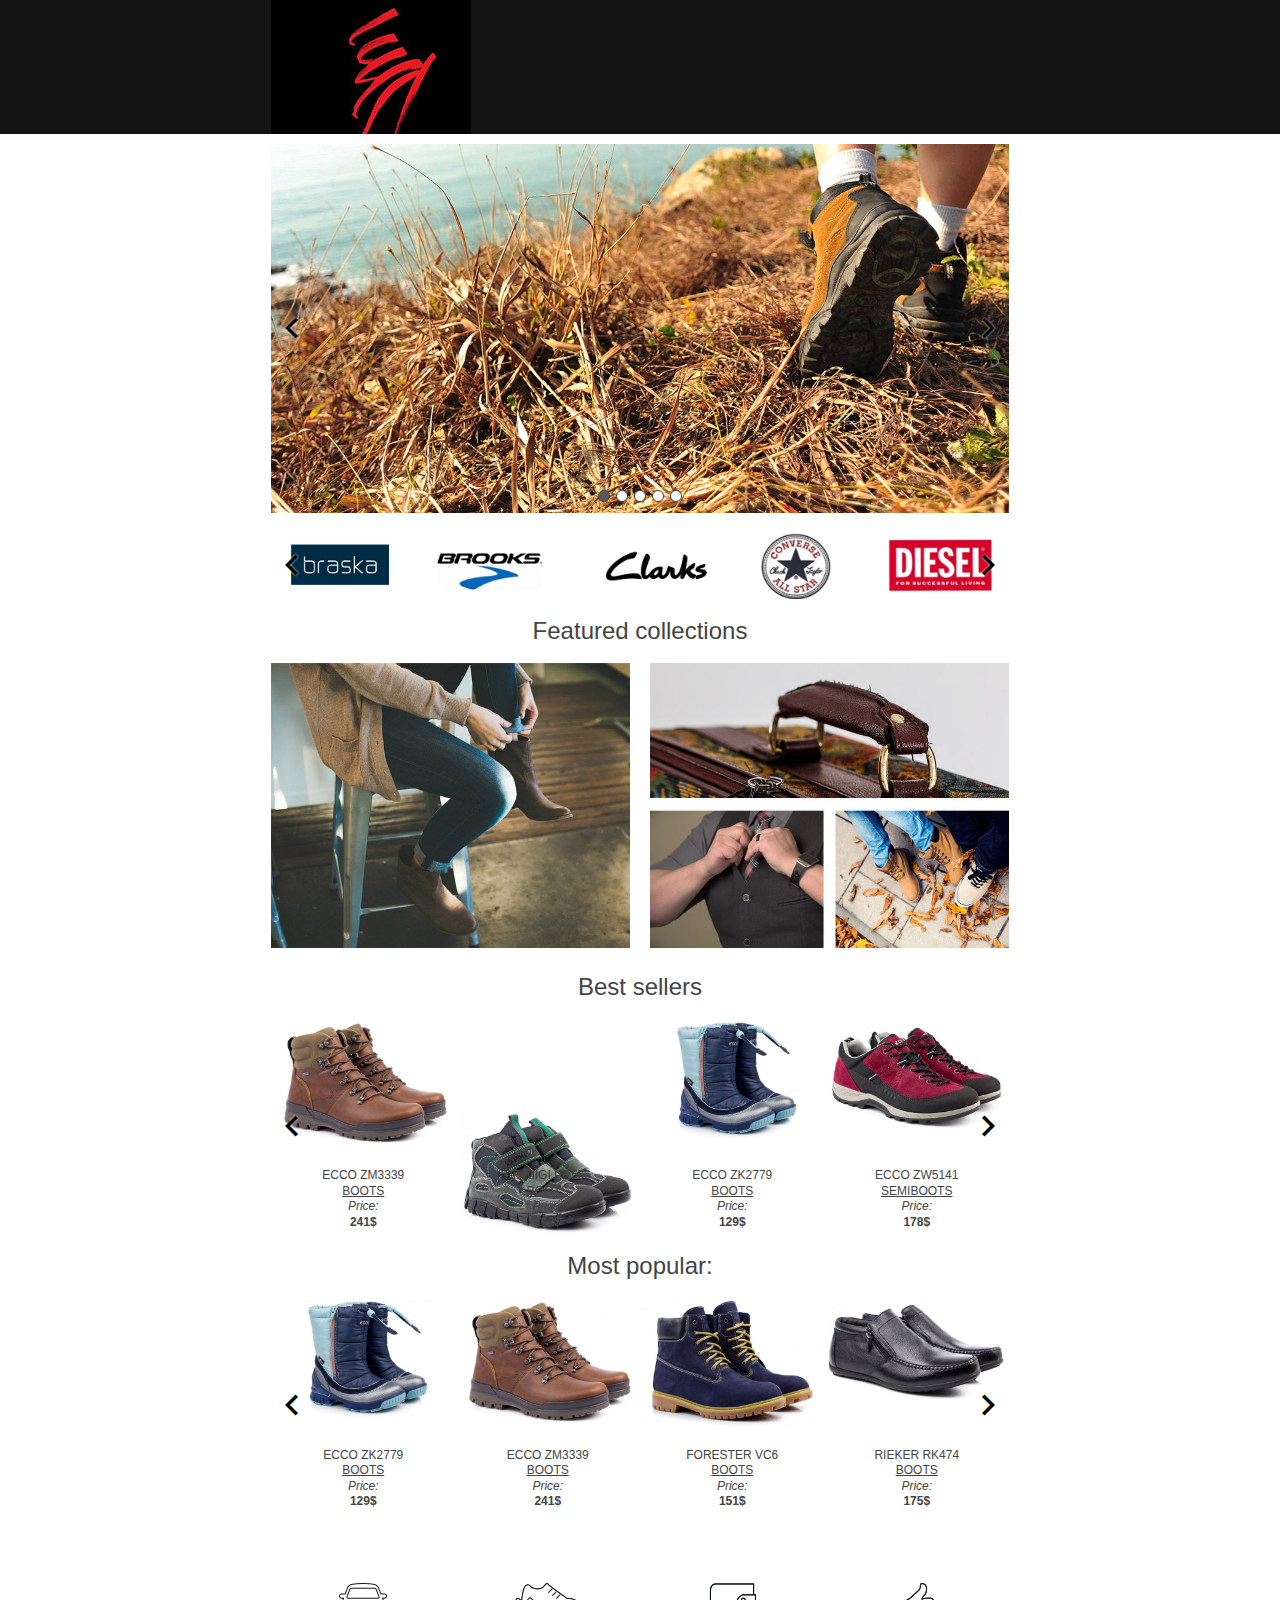
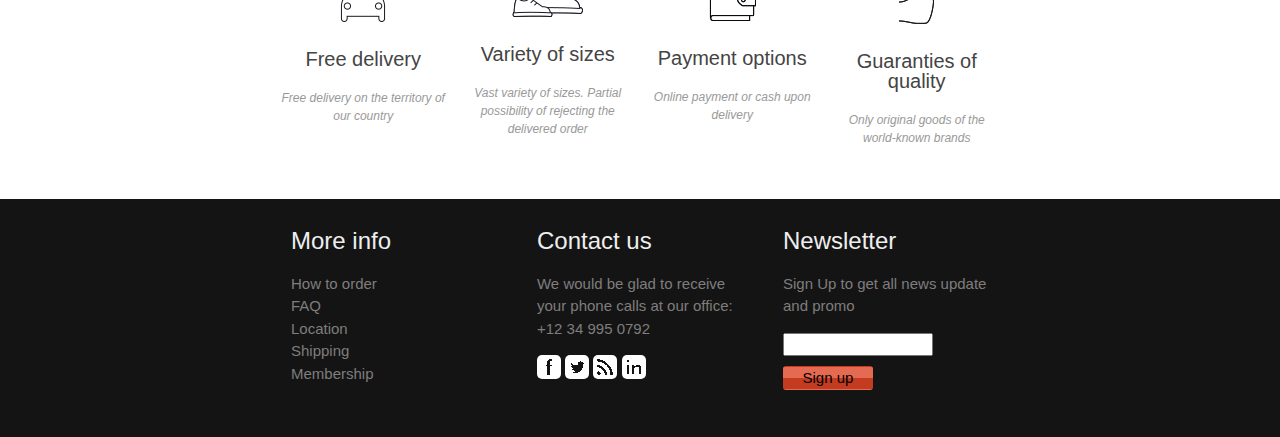
<file: index.html>
<!DOCTYPE html>
<html lang="en" ng-app="app">
  <head>
    <title>Footwear E-commerce website</title>
    <!--[if lt IE 9]>
    <script src="http://html5shiv.googlecode.com/svn/trunk/html5.js"></script>
    <![endif]-->
	  <meta charset="utf-8" />
	  <meta name="viewport" content="width=device-width, initial-scale=1.0">
	  <meta name="description" content="some description" />
	  <meta name="keywords" content="some description" />
	  <base href="" target=""/>
	  <link rel="stylesheet" type="text/css" href="css/normalize.css"/>
	  <link rel="stylesheet" type="text/css" href="css/utility.css"/>
	  <link rel="stylesheet" type="text/css" href="css/main.css"/>
    <link rel="stylesheet" href="https://fonts.googleapis.com/icon?family=Material+Icons">
      
  </head>
  <body ng-controller="mainCtrl" class="ng-cloak">
  
  <div class="wrapper">
  	<header class="row" ng-include="'partials/header.html'"></header>
  	<section class="row main" ng-view></section>
  	<div class="push"></div>
  </div>
  <footer class="row" ng-include="'partials/footer.html'"></footer>

  <!-- Angular scripts -->
  <script src="js/core/angular.js"></script>
  <script src="js/core/angular-route.js"></script>
  <script src="js/core/angular-animate.js"></script>
  <script src="js/app.js"></script>
  <script src="js/filters/customFilters.js"></script>
  <script src="js/directives/customDirectives.js"></script>
  <script src="js/cart/cart.js"></script>

  </body>
</html>
</file>
<file: css/utility.css>
html, body {margin: 0;padding: 0;height: 100%;}
html {box-sizing:border-box;}
*,*:before,*:after {box-sizing:inherit;}

html {font-family:Verdana,sans-serif;font-size:15px;line-height:1.5;font-weight:normal;}
h1,h2,h3,h4,h5,h6 {font-family:"Segoe UI",Tahoma,Verdana,sans-serif;font-weight:400;line-height:1;margin:20px 0;}
h1 a,h2 a,h3 a,h4 a,h5 a,h6 a {font-weight:inherit;}
h1 {font-size:36px}
h2 {font-size:30px}
h3 {font-size:24px}
h4 {font-size:20px}
h5 {font-size:18px}
h6 {font-size:16px}
hr {height:0;border:0;border-top:1px solid #eee;margin:20px 0;}

.container {width: 100%; margin: 0 auto; padding: 0 15px; overflow: hidden;}

.row {margin: 0; padding: 0;}
.row:before, .row:after {content:" ";display:table;}
.row.after {clear:both;}

.col {float:left;-webkit-box-sizing:border-box;-moz-box-sizing:border-box;box-sizing:border-box;width:100%;}
.col.s1 {width: 8.33333%;}
.col.s2 {width:16.66666%;}
.col.s3 {width:24.99999%;}
.col.s4 {width:33.33333%;}
.col.s5 {width:41.66666%;}
.col.s6 {width:49.99999%;}
.col.s7 {width:58.33333%;}
.col.s8 {width:66.66666%;}
.col.s9 {width:74.99999%;}
.col.s10{width:83.33333%;}
.col.s11{width:91.66666%;}
.col.s12{width:99.99999%;}
@media only screen and (min-width :601px) {
.col.m1 {width:8.33333%;}
.col.m2 {width:16.66666%;}
.col.m3 {width:24.99999%;}
.col.m4 {width:33.33333%;}
.col.m5 {width:41.66666%;}
.col.m6 {width:49.99999%;}
.col.m7 {width:58.33333%;}
.col.m8 {width:66.66666%;}
.col.m9 {width:74.99999%;}
.col.m10{width:83.33333%;}
.col.m11{width:91.66666%;}
.col.m12 {width:99.99999%;}}
@media only screen and (min-width :993px) {
.col.l1 {width: 8.33333%;}
.col.l2 {width:16.66666%;}
.col.l3 {width:24.99999%;}
.col.l4 {width:33.33333%;}
.col.l5 {width:41.66666%;}
.col.l6 {width:49.99999%;}
.col.l7 {width:58.33333%;}
.col.l8 {width:66.66666%;}
.col.l9 {width:74.99999%;}
.col.l10{width:83.33333%;}
.col.l11{width:91.66666%;}
.col.l12{width:99.99999%;}}
</file>
<file: css/main.css>
header .logo div.title, footer div.container div div.mail, .shop div.products, .shop div.products div.quote div, .shop div.products div.list, .frontpage div.services, .frontpage div.services div, .product-details div.services, .product-details div.services div {
  *zoom: 1; }
  header .logo div.title:before, footer div.container div div.mail:before, .shop div.products:before, .shop div.products div.quote div:before, .shop div.products div.list:before, .frontpage div.services:before, .frontpage div.services div:before, .product-details div.services:before, .product-details div.services div:before, header .logo div.title:after, footer div.container div div.mail:after, .shop div.products:after, .shop div.products div.quote div:after, .shop div.products div.list:after, .frontpage div.services:after, .frontpage div.services div:after, .product-details div.services:after, .product-details div.services div:after {
    content: " ";
    display: table; }
  header .logo div.title:after, footer div.container div div.mail:after, .shop div.products:after, .shop div.products div.quote div:after, .shop div.products div.list:after, .frontpage div.services:after, .frontpage div.services div:after, .product-details div.services:after, .product-details div.services div:after {
    clear: both; }

/*STICKY FOOTER*/
.wrapper {
  min-height: 100%;
  margin: 0 auto -558px; }
  @media only screen and (min-width: 601px) {
    .wrapper {
      margin-bottom: -238px; } }

footer, .push {
  height: 558px; }
  @media only screen and (min-width: 601px) {
    footer, .push {
      height: 238px; } }

/*GENERIC STYLES*/
body {
  overflow-x: hidden; }

a {
  text-decoration: none; }

ul {
  margin: 0;
  padding: 0;
  list-style: none; }

.container {
  min-width: 300px; }
  @media only screen and (min-width: 601px) {
    .container {
      width: 94%; } }
  @media only screen and (min-width: 990px) {
    .container {
      width: 60%; } }

[ng\:cloak], [ng-cloak], [data-ng-cloak], [x-ng-cloak], .ng-cloak, .x-ng-cloak {
  display: none !important; }

/*HEADER*/
header {
  background-color: #141414;
  color: #eee; }
  header .container {
    padding-bottom: 10px;
    height: 187px; }
    @media only screen and (min-width: 601px) {
      header .container {
        height: 151px; } }
    @media only screen and (min-width: 990px) {
      header .container {
        height: 134px; } }
    @media only screen and (min-width: 1300px) {
      header .container {
        height: 140px; } }
  header .logo {
    font-style: italic;
    padding-bottom: 8px; }
    header .logo div.title img {
      float: left;
      width: 50px;
      height: 50px; }
    header .logo div.title h2 {
      text-shadow: 0 2px 4px rgba(195, 59, 33, 0.2), 0 2px 10px rgba(195, 59, 33, 0.19);
      font-size: 24px;
      margin-bottom: 5px;
      padding-left: 20px; }
      @media only screen and (min-width: 601px) {
        header .logo div.title h2 {
          font-size: 30px; } }
    header .logo div.title span {
      float: right;
      text-align: right;
      font-style: italic;
      color: #929292;
      font-size: 60%; }
      @media only screen and (min-width: 601px) {
        header .logo div.title span {
          font-size: 80%; } }
  header nav {
    height: 53px;
    padding-bottom: 5px; }
    @media only screen and (min-width: 601px) {
      header nav {
        height: auto; } }
    header nav ul {
      text-align: left; }
      header nav ul li {
        line-height: 1;
        display: inline-block;
        padding: 5px;
        font-size: 80%; }
        @media only screen and (min-width: 601px) {
          header nav ul li {
            padding: 5px 6px;
            font-size: 90%; } }
        @media only screen and (min-width: 1300px) {
          header nav ul li {
            padding: 5px 20px;
            font-size: 100%; } }
        header nav ul li:first-child {
          padding-left: 0; }
        header nav ul li.active {
          color: #C33B21; }
        header nav ul li:hover {
          color: lightcoral;
          cursor: pointer; }
      @media only screen and (min-width: 1300px) {
        header nav ul.categories li {
          font-size: 90%; } }
      header nav ul.categories.ng-hide-remove, header nav ul.categories.ng-hide-add {
        -webkit-transition: 0.5s ease all;
        -moz-transition: 0.5s ease all;
        -ms-transition: 0.5s ease all;
        -o-transition: 0.5s ease all;
        transition: 0.5s ease all; }
      header nav ul.categories.ng-hide-remove {
        opacity: 0;
        -webkit-transform: translateY(-50%);
        -moz-transform: translateY(-50%);
        -ms-transform: translateY(-50%);
        -o-transform: translateY(-50%);
        transform: translateY(-50%); }
      header nav ul.categories.ng-hide-remove-active {
        opacity: 1;
        -webkit-transform: translateY(0);
        -moz-transform: translateY(0);
        -ms-transform: translateY(0);
        -o-transform: translateY(0);
        transform: translateY(0); }
      header nav ul.categories.ng-hide-add {
        opacity: 1;
        -webkit-transform: translateY(0);
        -moz-transform: translateY(0);
        -ms-transform: translateY(0);
        -o-transform: translateY(0);
        transform: translateY(0); }
      header nav ul.categories.ng-hide-add-active {
        opacity: 0;
        -webkit-transform: translateY(-50%);
        -moz-transform: translateY(-50%);
        -ms-transform: translateY(-50%);
        -o-transform: translateY(-50%);
        transform: translateY(-50%); }
  header .cart {
    line-height: 1;
    text-align: center;
    font-size: 80%; }
    @media only screen and (min-width: 601px) {
      header .cart {
        text-align: right; } }
    @media only screen and (min-width: 601px) {
      header .cart {
        font-size: 90%; } }
    @media only screen and (min-width: 1300px) {
      header .cart {
        font-size: 100%; } }
    header .cart button {
      background: linear-gradient(#E46A52 49%, #C33B21 50%), #C33B21;
      outline: none;
      border: 1px solid transparent;
      padding: 4px 15px;
      -moz-border-radius: 3px;
      -webkit-border-radius: 3px;
      -ms-border-radius: 3px;
      border-radius: 3px; }
    header .cart .cartDetails div {
      padding-top: 5px; }
      header .cart .cartDetails div span {
        font-size: 80%; }
        @media only screen and (min-width: 1300px) {
          header .cart .cartDetails div span {
            font-size: 90%; } }
    header .cart .cartDetails button {
      line-height: 1;
      -moz-border-radius: 50%;
      -webkit-border-radius: 50%;
      -ms-border-radius: 50%;
      border-radius: 50%;
      padding: 0 2px;
      color: #000;
      background: linear-gradient(#e7e7e7 49%, #b7b7b7 50%), #b7b7b7; }
      header .cart .cartDetails button i {
        font-size: 16px; }
        @media only screen and (min-width: 1300px) {
          header .cart .cartDetails button i {
            font-size: 20px; } }
    header .cart .cartDetails.ng-hide-remove, header .cart .cartDetails.ng-hide-add {
      -webkit-transition: 0.5s ease all;
      -moz-transition: 0.5s ease all;
      -ms-transition: 0.5s ease all;
      -o-transition: 0.5s ease all;
      transition: 0.5s ease all; }
    header .cart .cartDetails.ng-hide-remove {
      opacity: 0;
      -webkit-transform: translateY(-50%);
      -moz-transform: translateY(-50%);
      -ms-transform: translateY(-50%);
      -o-transform: translateY(-50%);
      transform: translateY(-50%); }
    header .cart .cartDetails.ng-hide-remove-active {
      opacity: 1;
      -webkit-transform: translateY(0);
      -moz-transform: translateY(0);
      -ms-transform: translateY(0);
      -o-transform: translateY(0);
      transform: translateY(0); }
    header .cart .cartDetails.ng-hide-add {
      opacity: 1;
      -webkit-transform: translateY(0);
      -moz-transform: translateY(0);
      -ms-transform: translateY(0);
      -o-transform: translateY(0);
      transform: translateY(0); }
    header .cart .cartDetails.ng-hide-add-active {
      opacity: 0;
      -webkit-transform: translateY(-50%);
      -moz-transform: translateY(-50%);
      -ms-transform: translateY(-50%);
      -o-transform: translateY(-50%);
      transform: translateY(-50%); }

/*FOOTER*/
footer {
  background-color: #141414; }
  footer div.container div {
    padding: 10px; }
    @media only screen and (min-width: 601px) {
      footer div.container div {
        padding: 10px 20px; } }
    footer div.container div h3 {
      color: #eee; }
    footer div.container div p {
      color: #7F7D7D;
      font-size: 90%; }
      @media only screen and (min-width: 601px) {
        footer div.container div p {
          font-size: 100%; } }
    footer div.container div ul li a {
      color: #7F7D7D; }
      footer div.container div ul li a:hover {
        color: #D9571E; }
    footer div.container div ul.social li {
      display: inline-block; }
      footer div.container div ul.social li a {
        display: block;
        width: 24px;
        height: 24px;
        -moz-border-radius: 5px;
        -webkit-border-radius: 5px;
        -ms-border-radius: 5px;
        border-radius: 5px; }
        footer div.container div ul.social li a.facebook {
          background: url(../images/img-sprite.png) no-repeat 0 0; }
        footer div.container div ul.social li a.twitter {
          background: url(../images/img-sprite.png) no-repeat -34px 0; }
        footer div.container div ul.social li a.rss {
          background: url(../images/img-sprite.png) no-repeat -67px 0; }
        footer div.container div ul.social li a.linkd {
          background: url(../images/img-sprite.png) no-repeat -101px 0; }
        footer div.container div ul.social li a:hover {
          opacity: 0.8;
          filter: alpha(opacity=80); }
    footer div.container div div.mail {
      padding: 0; }
      footer div.container div div.mail input {
        margin: 0 5px 10px 0;
        float: left;
        width: 150px; }
      footer div.container div div.mail button {
        float: left;
        width: 90px;
        background: linear-gradient(#E46A52 49%, #C33B21 50%), #C33B21;
        outline: none;
        border: 1px solid transparent;
        padding: 0 15px;
        -moz-border-radius: 3px;
        -webkit-border-radius: 3px;
        -ms-border-radius: 3px;
        border-radius: 3px; }

/*SHOP*/
@media only screen and (min-width: 601px) {
  .shop div.filters {
    width: 30%;
    float: left; } }
@media only screen and (min-width: 1300px) {
  .shop div.filters {
    width: 20%; } }
.shop div.filters h5 {
  font-weight: bold;
  font-style: italic;
  margin: 0;
  padding: 12px 0;
  cursor: pointer;
  color: #141414;
  -webkit-transition: 0.2s ease all;
  -moz-transition: 0.2s ease all;
  -ms-transition: 0.2s ease all;
  -o-transition: 0.2s ease all;
  transition: 0.2s ease all; }
  .shop div.filters h5:hover {
    color: #D9571E; }
  .shop div.filters h5 + div {
    overflow: hidden;
    padding-left: 15px; }
    .shop div.filters h5 + div p {
      margin: 5px 0;
      color: #444;
      font-size: 90%; }
      .shop div.filters h5 + div p:hover {
        color: #000; }
      .shop div.filters h5 + div p button {
        outline: none;
        padding: 0 12px;
        margin: 0;
        border: 1px solid transparent;
        line-height: 1;
        background: linear-gradient(#e7e7e7 49%, #b7b7b7 50%), #b7b7b7;
        -moz-border-radius: 5px;
        -webkit-border-radius: 5px;
        -ms-border-radius: 5px;
        border-radius: 5px;
        -webkit-transition: 0.3s ease all;
        -moz-transition: 0.3s ease all;
        -ms-transition: 0.3s ease all;
        -o-transition: 0.3s ease all;
        transition: 0.3s ease all; }
        .shop div.filters h5 + div p button:hover {
          color: #D9571E;
          background: linear-gradient(#b7b7b7 49%, #e7e7e7 50%), #e7e7e7; }
        .shop div.filters h5 + div p button:active {
          border: 1px solid #999; }
      @media only screen and (min-width: 601px) {
        .shop div.filters h5 + div p input[type=text], .shop div.filters h5 + div p input[type=range] {
          width: 90%; } }
      .shop div.filters h5 + div p input[type=text] {
        border: 1px solid #999;
        -moz-border-radius: 3px;
        -webkit-border-radius: 3px;
        -ms-border-radius: 3px;
        border-radius: 3px;
        padding: 5px 0; }
        .shop div.filters h5 + div p input[type=text]:focus {
          border: 1px solid #4CAF50; }
@media only screen and (min-width: 601px) {
  .shop div.products {
    width: 70%;
    float: left; } }
@media only screen and (min-width: 1300px) {
  .shop div.products {
    width: 80%; } }
.shop div.products div.msg {
  padding-left: 30px; }
  .shop div.products div.msg h3 {
    margin: 30px 0;
    color: #3333CC;
    font-style: italic; }
.shop div.products div.quote {
  text-align: right;
  margin: 0;
  padding: 0; }
  .shop div.products div.quote div {
    margin: 0;
    padding: 10px 10px 10px 0; }
    .shop div.products div.quote div img {
      margin: 0 0 0 15px;
      float: right;
      width: 40%;
      -moz-border-radius: 5px;
      -webkit-border-radius: 5px;
      -ms-border-radius: 5px;
      border-radius: 5px; }
      @media only screen and (min-width: 601px) {
        .shop div.products div.quote div img {
          width: 35%; } }
      @media only screen and (min-width: 1300px) {
        .shop div.products div.quote div img {
          margin-left: 50px;
          width: 20%; } }
    .shop div.products div.quote div h3 {
      color: #141414;
      margin-top: 0;
      margin-bottom: 10px;
      font-style: italic; }
    .shop div.products div.quote div p {
      font-style: italic;
      color: #444;
      font-size: 80%; }
.shop div.products div.dummy:before, .shop div.products div.dummy:after {
  content: " ";
  display: table;
  clear: both; }
.shop div.products div.list {
  padding: 20px 0;
  border-top: 1px solid #999;
  margin: 15px 0; }
  @media only screen and (min-width: 601px) {
    .shop div.products div.list {
      padding-left: 20px; } }
  .shop div.products div.list img {
    width: 45%;
    float: left;
    margin-right: 40px; }
    @media only screen and (min-width: 1300px) {
      .shop div.products div.list img {
        width: 35%; } }
  .shop div.products div.list h5 {
    margin: 0;
    padding: 10px 0;
    font-weight: bold;
    color: #141414; }
  .shop div.products div.list p {
    font-size: 90%;
    color: #444; }
    .shop div.products div.list p.price {
      margin-top: 35px; }
      .shop div.products div.list p.price span {
        font-weight: bold;
        color: #141414; }
  .shop div.products div.list button {
    color: #141414;
    padding: 3px 8px;
    background: linear-gradient(#E46A52 49%, #C33B21 50%), #C33B21;
    outline: none;
    border: 1px solid transparent;
    -moz-border-radius: 5px;
    -webkit-border-radius: 5px;
    -ms-border-radius: 5px;
    border-radius: 5px;
    -webkit-transition: 0.2s ease all;
    -moz-transition: 0.2s ease all;
    -ms-transition: 0.2s ease all;
    -o-transition: 0.2s ease all;
    transition: 0.2s ease all; }
    .shop div.products div.list button:hover {
      background: linear-gradient(#C33B21 49%, #E46A52 50%), #E46A52;
      color: #eee; }
.shop div.products div.tile {
  padding: 10px;
  border-left: 1px solid #999;
  margin: 15px 0;
  width: 100%;
  float: left; }
  @media only screen and (min-width: 601px) {
    .shop div.products div.tile {
      padding-left: 20px; } }
  @media only screen and (min-width: 601px) {
    .shop div.products div.tile {
      width: 33.33%; } }
  .shop div.products div.tile img {
    float: left;
    width: 50%;
    margin: 0 10px 10px 0; }
    @media only screen and (min-width: 601px) {
      .shop div.products div.tile img {
        float: none;
        width: auto;
        max-width: 100%;
        height: auto; } }
  .shop div.products div.tile h5 {
    margin: 0;
    padding: 10px 0 0 0;
    font-weight: bold;
    color: #141414; }
    @media only screen and (min-width: 601px) {
      .shop div.products div.tile h5 {
        padding-bottom: 5px;
        font-size: 80%;
        overflow: hidden;
        white-space: nowrap;
        text-overflow: ellipsis; } }
    @media only screen and (min-width: 1300px) {
      .shop div.products div.tile h5 {
        font-size: 100%; } }
  .shop div.products div.tile p {
    font-size: 90%;
    color: #444; }
    @media only screen and (min-width: 601px) {
      .shop div.products div.tile p {
        font-size: 70%; } }
    @media only screen and (min-width: 1300px) {
      .shop div.products div.tile p {
        font-size: 90%; } }
    @media only screen and (min-width: 601px) {
      .shop div.products div.tile p.description {
        overflow: hidden;
        white-space: nowrap;
        text-overflow: ellipsis; } }
    .shop div.products div.tile p.price span {
      font-weight: bold;
      color: #141414; }
  .shop div.products div.tile button {
    color: #141414;
    padding: 3px 8px;
    background: linear-gradient(#E46A52 49%, #C33B21 50%), #C33B21;
    outline: none;
    border: 1px solid transparent;
    margin-bottom: 5px;
    -moz-border-radius: 5px;
    -webkit-border-radius: 5px;
    -ms-border-radius: 5px;
    border-radius: 5px;
    -webkit-transition: 0.2s ease all;
    -moz-transition: 0.2s ease all;
    -ms-transition: 0.2s ease all;
    -o-transition: 0.2s ease all;
    transition: 0.2s ease all; }
    @media only screen and (min-width: 601px) {
      .shop div.products div.tile button {
        font-size: 70%; } }
    @media only screen and (min-width: 1300px) {
      .shop div.products div.tile button {
        font-size: 90%; } }
    .shop div.products div.tile button:hover {
      background: linear-gradient(#C33B21 49%, #E46A52 50%), #E46A52;
      color: #eee; }
.shop div.products div.tile.ng-enter, .shop div.products div.tile.ng-leave, .shop div.products div.list.ng-enter, .shop div.products div.list.ng-leave {
  -webkit-transition: 0.2s ease all;
  -moz-transition: 0.2s ease all;
  -ms-transition: 0.2s ease all;
  -o-transition: 0.2s ease all;
  transition: 0.2s ease all; }
.shop div.products div.tile.ng-enter, .shop div.products div.list.ng-enter {
  opacity: 0; }
.shop div.products div.tile.ng-enter-active, .shop div.products div.list.ng-enter-active {
  opacity: 1; }
.shop div.products div.tile.ng-leave, .shop div.products div.list.ng-leave {
  opacity: 1; }
.shop div.products div.tile.ng-leave-active, .shop div.products div.list.ng-leave-active {
  opacity: 0; }
.shop div.pagination {
  text-align: center;
  padding: 10px 0;
  margin: 30px 0; }
  .shop div.pagination a {
    margin-right: 3px;
    color: #141414;
    padding: 5px 10px;
    border: 1px solid #141414;
    -moz-border-radius: 3px;
    -webkit-border-radius: 3px;
    -ms-border-radius: 3px;
    border-radius: 3px;
    -webkit-transition: 0.3s ease all;
    -moz-transition: 0.3s ease all;
    -ms-transition: 0.3s ease all;
    -o-transition: 0.3s ease all;
    transition: 0.3s ease all; }
    .shop div.pagination a.active {
      color: #eee;
      background-color: #141414; }
    .shop div.pagination a:hover {
      background-color: #E46A52;
      color: #eee; }

/*MODAL*/
.modal {
  position: fixed;
  z-index: 9999;
  top: 0;
  left: 0;
  width: 100%;
  height: 100%; }
  .modal .overlay {
    position: absolute;
    z-index: 9999;
    top: 0;
    left: 0;
    width: 100%;
    height: 100%;
    background-color: #000000;
    opacity: 0.8; }
  .modal .dialog {
    z-index: 10000;
    position: absolute;
    top: 50%;
    left: 50%;
    padding: 10px;
    background-color: #fff;
    width: 90%;
    box-shadow: 0 2px 4px 0 rgba(255, 255, 255, 0.2), 0 2px 10px 0 rgba(255, 255, 255, 0.19);
    -webkit-transform: translate(-50%, -50%);
    -moz-transform: translate(-50%, -50%);
    -ms-transform: translate(-50%, -50%);
    -o-transform: translate(-50%, -50%);
    transform: translate(-50%, -50%); }
    @media only screen and (min-width: 601px) {
      .modal .dialog {
        width: 80%; } }
    @media only screen and (min-width: 990px) {
      .modal .dialog {
        width: 55%; } }
    .modal .dialog .content {
      overflow: hidden;
      height: 100%; }
      .modal .dialog .content div.image, .modal .dialog .content div.details {
        float: left;
        width: 95%; }
        @media only screen and (min-width: 601px) {
          .modal .dialog .content div.image, .modal .dialog .content div.details {
            width: 50%; } }
        .modal .dialog .content div.image img, .modal .dialog .content div.details img {
          max-width: 100%;
          height: auto; }
      .modal .dialog .content div.details {
        padding-left: 15px; }
        .modal .dialog .content div.details h3 {
          text-shadow: 0 2px 4px rgba(0, 0, 0, 0.2), 0 2px 10px rgba(0, 0, 0, 0.19); }
        .modal .dialog .content div.details p {
          color: #444;
          font-size: 85%; }
          .modal .dialog .content div.details p.description {
            font-style: italic; }
          .modal .dialog .content div.details p.price {
            margin-top: 30px;
            margin-bottom: 5px; }
            .modal .dialog .content div.details p.price span:first-child {
              font-weight: bold;
              font-size: 110%;
              font-style: italic; }
          .modal .dialog .content div.details p .green {
            color: #4CAF50; }
          .modal .dialog .content div.details p .red {
            color: #F44336; }
        .modal .dialog .content div.details ul {
          font-size: 85%;
          color: #4CAF50; }
          .modal .dialog .content div.details ul li {
            display: inline-block;
            padding: 0 10px; }
        .modal .dialog .content div.details button {
          color: #000;
          margin: 10px 5px 10px 0;
          background: linear-gradient(#E46A52 49%, #C33B21 50%), #C33B21;
          outline: none;
          border: 1px solid transparent;
          padding: 0 5px;
          -moz-border-radius: 3px;
          -webkit-border-radius: 3px;
          -ms-border-radius: 3px;
          border-radius: 3px;
          box-shadow: 0 2px 4px 0 rgba(0, 0, 0, 0.2), 0 2px 10px 0 rgba(0, 0, 0, 0.19); }
          .modal .dialog .content div.details button:hover {
            opacity: 0.8;
            filter: alpha(opacity=80); }
    .modal .dialog .close {
      position: absolute;
      top: 3px;
      right: 5px;
      cursor: pointer;
      font-size: 120%;
      padding: 5px; }

.frontpage {
  padding-top: 10px; }
  .frontpage div {
    text-align: center; }
    .frontpage div h3 {
      color: #444;
      font-size: 18px; }
      @media only screen and (min-width: 601px) {
        .frontpage div h3 {
          font-size: 20px; } }
      @media only screen and (min-width: 990px) {
        .frontpage div h3 {
          font-size: 24px; } }
    .frontpage div.services {
      padding: 60px 0 30px; }
      .frontpage div.services div div {
        padding: 10px; }
        .frontpage div.services div div h4 {
          color: #444;
          font-size: 16px; }
          @media only screen and (min-width: 601px) {
            .frontpage div.services div div h4 {
              font-size: 20px; } }
        .frontpage div.services div div p {
          color: #999;
          font-size: 80%;
          font-style: italic; }
  .frontpage .brands {
    padding-top: 20px; }
  .frontpage .dummy {
    margin: 0;
    padding: 0; }
    .frontpage .dummy:after {
      display: table;
      content: "";
      clear: both; }
  @media only screen and (min-width: 601px) {
    .frontpage .featured div.left img {
      padding-right: 10px; } }
  @media only screen and (min-width: 601px) {
    .frontpage .featured div.right img {
      padding-left: 10px; } }
  .frontpage .featured img {
    max-width: 100%;
    height: auto;
    cursor: pointer; }

.product-details {
  padding-top: 15px;
  padding-bottom: 20px; }
  @media only screen and (min-width: 601px) {
    .product-details div.holder, .product-details div.details {
      width: 50%;
      float: left; } }
  .product-details div.holder {
    overflow: hidden; }
  @media only screen and (min-width: 601px) {
    .product-details div.details {
      padding-left: 25px; } }
  @media only screen and (min-width: 1300px) {
    .product-details div.details {
      padding-left: 35px; } }
  .product-details div.details h3 {
    color: #141414;
    font-weight: bold;
    font-size: 20px; }
  .product-details div.details p {
    color: #444;
    font-size: 90%; }
    .product-details div.details p span.green {
      color: #4CAF50; }
    .product-details div.details p span.red {
      color: #F44336; }
    .product-details div.details p.description {
      font-style: italic; }
    .product-details div.details p.size {
      margin-bottom: 5px; }
    .product-details div.details p.color {
      margin-bottom: 5px; }
    .product-details div.details p.price {
      margin-top: 30px; }
      .product-details div.details p.price span {
        color: #141414;
        font-weight: bold;
        font-size: 100%; }
  .product-details div.details ul li {
    display: inline-block;
    padding: 3px 4px;
    margin: 3px;
    color: #444;
    -moz-border-radius: 2px;
    -webkit-border-radius: 2px;
    -ms-border-radius: 2px;
    border-radius: 2px; }
  .product-details div.details ul.size li {
    border: 1px solid #4CAF50; }
  .product-details div.details ul.color li {
    width: 28px;
    height: 28px; }
  .product-details div.details button {
    font-size: 90%;
    color: #141414;
    padding: 3px 8px;
    background: linear-gradient(#E46A52 49%, #C33B21 50%), #C33B21;
    outline: none;
    border: 1px solid transparent;
    margin-bottom: 5px;
    -moz-border-radius: 5px;
    -webkit-border-radius: 5px;
    -ms-border-radius: 5px;
    border-radius: 5px;
    -webkit-transition: 0.2s ease all;
    -moz-transition: 0.2s ease all;
    -ms-transition: 0.2s ease all;
    -o-transition: 0.2s ease all;
    transition: 0.2s ease all; }
    .product-details div.details button:hover {
      background: linear-gradient(#C33B21 49%, #E46A52 50%), #E46A52;
      color: #eee; }
  .product-details div.dummy:before, .product-details div.dummy:after {
    content: " ";
    display: table;
    clear: both; }
  .product-details div.services {
    padding: 70px 0 10px; }
    .product-details div.services div div {
      padding: 10px; }
      .product-details div.services div div h4 {
        color: #444;
        font-size: 16px; }
        @media only screen and (min-width: 601px) {
          .product-details div.services div div h4 {
            font-size: 20px; } }
      .product-details div.services div div p {
        color: #999;
        font-size: 80%;
        font-style: italic; }

.checkout div.emptycart, .checkout div.items {
  text-align: center; }
  .checkout div.emptycart h3, .checkout div.items h3 {
    margin: 40px 0;
    color: #444;
    font-style: italic; }
  .checkout div.emptycart a, .checkout div.items a {
    display: inline-block;
    font-size: 90%;
    color: #141414;
    padding: 3px 8px;
    background: linear-gradient(#E46A52 49%, #C33B21 50%), #C33B21;
    outline: none;
    border: 1px solid transparent;
    margin-bottom: 5px;
    -moz-border-radius: 5px;
    -webkit-border-radius: 5px;
    -ms-border-radius: 5px;
    border-radius: 5px;
    -webkit-transition: 0.2s ease all;
    -moz-transition: 0.2s ease all;
    -ms-transition: 0.2s ease all;
    -o-transition: 0.2s ease all;
    transition: 0.2s ease all; }
    @media only screen and (min-width: 601px) {
      .checkout div.emptycart a, .checkout div.items a {
        margin-right: 5px; } }
    .checkout div.emptycart a:hover, .checkout div.items a:hover {
      background: linear-gradient(#C33B21 49%, #E46A52 50%), #E46A52;
      color: #eee; }
.checkout div.items {
  overflow-x: auto; }
  .checkout div.items table {
    border-collapse: collapse;
    border: 1px solid #999;
    width: 100%;
    margin-bottom: 30px; }
    .checkout div.items table td, .checkout div.items table th {
      padding: 5px;
      border: 1px solid #999;
      width: 14.28%;
      white-space: nowrap; }
      .checkout div.items table td input, .checkout div.items table th input {
        width: 50%; }
      .checkout div.items table td button, .checkout div.items table th button {
        outline: none;
        padding: 3px 10px;
        margin: 0;
        border: 1px solid transparent;
        background: linear-gradient(#e7e7e7 49%, #b7b7b7 50%), #b7b7b7;
        -moz-border-radius: 5px;
        -webkit-border-radius: 5px;
        -ms-border-radius: 5px;
        border-radius: 5px;
        -webkit-transition: 0.3s ease all;
        -moz-transition: 0.3s ease all;
        -ms-transition: 0.3s ease all;
        -o-transition: 0.3s ease all;
        transition: 0.3s ease all; }
        .checkout div.items table td button:hover, .checkout div.items table th button:hover {
          color: #D9571E;
          background: linear-gradient(#b7b7b7 49%, #e7e7e7 50%), #e7e7e7; }
        .checkout div.items table td button:active, .checkout div.items table th button:active {
          border: 1px solid #999; }
    .checkout div.items table th {
      font-style: italic;
      background-color: #444;
      color: #eee;
      padding: 10px 5px; }

.shipping-form {
  text-align: center; }
  .shipping-form p {
    font-style: italic;
    color: #444; }
  .shipping-form form {
    text-align: left; }
    .shipping-form form h4 {
      color: #444;
      margin-bottom: 25px;
      font-size: 20px; }
      @media only screen and (min-width: 601px) {
        .shipping-form form h4 {
          font-size: 23px; } }
    @media only screen and (min-width: 601px) {
      .shipping-form form {
        width: 55%;
        margin: 0 auto; } }
    .shipping-form form .f-group {
      position: relative;
      margin-top: 15px;
      margin-bottom: 30px; }
      .shipping-form form .f-group span.error {
        display: block;
        color: #D9571E;
        font-style: italic;
        padding-top: 8px; }
    .shipping-form form .f-input, .shipping-form form .f-textarea {
      border: 1px solid #444;
      padding: 10px;
      display: block;
      width: 90%;
      box-shadow: 0 2px 4px 0 rgba(0, 0, 0, 0.2), 0 2px 10px 0 rgba(0, 0, 0, 0.19); }
      .shipping-form form .f-input:focus ~ .f-label, .shipping-form form .f-input:valid ~ .f-label, .shipping-form form .f-textarea:focus ~ .f-label, .shipping-form form .f-textarea:valid ~ .f-label {
        top: -20px;
        color: #888; }
    .shipping-form form .f-textarea {
      max-width: 90%;
      min-width: 200px; }
    .shipping-form form .f-label {
      position: absolute;
      left: 5px;
      top: 7px;
      color: #888;
      -webkit-transition: 0.2s ease all;
      -moz-transition: 0.2s ease all;
      -ms-transition: 0.2s ease all;
      -o-transition: 0.2s ease all;
      transition: 0.2s ease all; }
    .shipping-form form .f-check {
      padding-left: 10px; }
      .shipping-form form .f-check .checkbox {
        display: inline-block;
        line-height: 24px;
        margin: 0; }
      .shipping-form form .f-check .checkbox input[type=checkbox] {
        display: none; }
      .shipping-form form .f-check .checkbox input[type=checkbox]:checked + .checkmark:before {
        background: #E46A52; }
      .shipping-form form .f-check .checkbox input[type=checkbox]:checked + .checkmark:after {
        opacity: 1; }
      .shipping-form form .f-check .checkmark:before {
        content: '';
        position: absolute;
        width: 20px;
        height: 20px;
        border: 1px solid #444;
        box-shadow: 0 2px 4px 0 rgba(0, 0, 0, 0.2), 0 2px 10px 0 rgba(0, 0, 0, 0.19); }
      .shipping-form form .f-check .checkmark {
        position: relative;
        display: inline-block;
        vertical-align: top;
        cursor: pointer;
        width: 20px;
        height: 20px; }
      .shipping-form form .f-check .checkmark:after {
        content: '';
        position: absolute;
        top: 5px;
        left: 5px;
        width: 12px;
        height: 8px;
        border: 2px solid #fff;
        border-top: none;
        border-right: none;
        -webkit-transform: rotate(-45deg);
        -moz-transform: rotate(-45deg);
        -ms-transform: rotate(-45deg);
        -o-transform: rotate(-45deg);
        transform: rotate(-45deg); }
    .shipping-form form .f-button {
      width: 90%;
      text-align: center;
      margin-top: 45px;
      margin-bottom: 25px; }
      .shipping-form form .f-button button {
        font-size: 90%;
        color: #141414;
        padding: 3px 12px;
        background: linear-gradient(#E46A52 49%, #C33B21 50%), #C33B21;
        outline: none;
        border: 1px solid transparent;
        margin-bottom: 5px;
        -moz-border-radius: 5px;
        -webkit-border-radius: 5px;
        -ms-border-radius: 5px;
        border-radius: 5px;
        -webkit-transition: 0.2s ease all;
        -moz-transition: 0.2s ease all;
        -ms-transition: 0.2s ease all;
        -o-transition: 0.2s ease all;
        transition: 0.2s ease all; }
        .shipping-form form .f-button button:hover {
          background: linear-gradient(#C33B21 49%, #E46A52 50%), #E46A52;
          color: #eee; }

.thanks {
  text-align: center; }
  .thanks div h2 {
    color: #141414; }
  .thanks div p {
    color: #444;
    font-style: italic; }

.slider {
  position: relative;
  text-align: center; }
  .slider button {
    outline: none;
    line-height: 1;
    background: transparent;
    padding: 4px 0;
    border: none;
    text-shadow: 0 0 2px #fff;
    -webkit-transition: 0.2s ease all;
    -moz-transition: 0.2s ease all;
    -ms-transition: 0.2s ease all;
    -o-transition: 0.2s ease all;
    transition: 0.2s ease all; }
    @media only screen and (min-width: 601px) {
      .slider button {
        padding: 8px 0; } }
    .slider button i {
      font-size: 24px; }
      @media only screen and (min-width: 601px) {
        .slider button i {
          font-size: 36px; } }
      @media only screen and (min-width: 990px) {
        .slider button i {
          font-size: 42px; } }
      @media only screen and (min-width: 1300px) {
        .slider button i {
          font-size: 56px; } }
    .slider button:hover {
      background-color: rgba(0, 0, 0, 0.5);
      color: #eee; }
  .slider .slide {
    overflow: hidden;
    position: absolute;
    top: 0;
    left: 0;
    right: 0; }
    .slider .slide div {
      display: inline-block; }
    .slider .slide img {
      max-width: 100%;
      height: auto;
      cursor: pointer; }
    .slider .slide .img-holder {
      position: relative;
      cursor: pointer; }
      .slider .slide .img-holder .info {
        position: absolute;
        bottom: 0;
        left: 0;
        right: 0;
        padding: 0; }
        @media only screen and (min-width: 601px) {
          .slider .slide .img-holder .info {
            padding-bottom: 10px; } }
        @media only screen and (min-width: 1300px) {
          .slider .slide .img-holder .info {
            padding-bottom: 20px; } }
        .slider .slide .img-holder .info p {
          font-size: 50%;
          color: #444;
          margin: 0;
          line-height: 1.2;
          text-transform: uppercase; }
          @media only screen and (min-width: 601px) {
            .slider .slide .img-holder .info p {
              font-size: 80%;
              line-height: 1.3; } }
          @media only screen and (min-width: 1300px) {
            .slider .slide .img-holder .info p {
              font-size: 100%;
              line-height: 1.5; } }
          .slider .slide .img-holder .info p.type {
            text-decoration: underline; }
          .slider .slide .img-holder .info p.type + p {
            text-transform: none;
            font-style: italic; }
          .slider .slide .img-holder .info p.price {
            font-weight: bold; }
      .slider .slide .img-holder .overlay {
        position: absolute;
        top: 0;
        left: 0;
        right: 0;
        bottom: 0;
        background: rgba(0, 0, 0, 0.5); }
        .slider .slide .img-holder .overlay .buttons {
          position: relative;
          width: 100%;
          height: 100%; }
          .slider .slide .img-holder .overlay .buttons button.quick-look, .slider .slide .img-holder .overlay .buttons button.details {
            position: absolute;
            top: 0;
            width: 50%;
            padding: 2px; }
            .slider .slide .img-holder .overlay .buttons button.quick-look i, .slider .slide .img-holder .overlay .buttons button.details i {
              font-size: 24px; }
              @media only screen and (min-width: 601px) {
                .slider .slide .img-holder .overlay .buttons button.quick-look i, .slider .slide .img-holder .overlay .buttons button.details i {
                  font-size: 36px; } }
              @media only screen and (min-width: 990px) {
                .slider .slide .img-holder .overlay .buttons button.quick-look i, .slider .slide .img-holder .overlay .buttons button.details i {
                  font-size: 42px; } }
              @media only screen and (min-width: 1300px) {
                .slider .slide .img-holder .overlay .buttons button.quick-look i, .slider .slide .img-holder .overlay .buttons button.details i {
                  font-size: 48px; } }
          .slider .slide .img-holder .overlay .buttons button.quick-look {
            left: 0; }
          .slider .slide .img-holder .overlay .buttons button.details {
            right: 0; }
        .slider .slide .img-holder .overlay.ng-hide-remove, .slider .slide .img-holder .overlay.ng-hide-add {
          -webkit-transition: 0.4s ease all;
          -moz-transition: 0.4s ease all;
          -ms-transition: 0.4s ease all;
          -o-transition: 0.4s ease all;
          transition: 0.4s ease all; }
        .slider .slide .img-holder .overlay.ng-hide-remove {
          opacity: 0; }
        .slider .slide .img-holder .overlay.ng-hide-remove-active {
          opacity: 1; }
        .slider .slide .img-holder .overlay.ng-hide-add {
          opacity: 1; }
        .slider .slide .img-holder .overlay.ng-hide-add-active {
          opacity: 0; }
  .slider .slide.ng-hide-remove, .slider .slide.ng-hide-add {
    -webkit-transition: 1s ease all;
    -moz-transition: 1s ease all;
    -ms-transition: 1s ease all;
    -o-transition: 1s ease all;
    transition: 1s ease all; }
  .slider .slide.ng-hide-remove {
    opacity: 0;
    -webkit-transform: translateX(100%);
    -moz-transform: translateX(100%);
    -ms-transform: translateX(100%);
    -o-transform: translateX(100%);
    transform: translateX(100%); }
  .slider .slide.ng-hide-remove-active {
    opacity: 1;
    -webkit-transform: translateX(0);
    -moz-transform: translateX(0);
    -ms-transform: translateX(0);
    -o-transform: translateX(0);
    transform: translateX(0); }
  .slider .slide.ng-hide-add {
    opacity: 1;
    -webkit-transform: translateX(0);
    -moz-transform: translateX(0);
    -ms-transform: translateX(0);
    -o-transform: translateX(0);
    transform: translateX(0); }
  .slider .slide.ng-hide-add-active {
    opacity: 0;
    -webkit-transform: translateX(-100%);
    -moz-transform: translateX(-100%);
    -ms-transform: translateX(-100%);
    -o-transform: translateX(-100%);
    transform: translateX(-100%); }
  .slider button#left {
    position: absolute;
    left: 0;
    top: 50%;
    -webkit-transform: translateY(-50%);
    -moz-transform: translateY(-50%);
    -ms-transform: translateY(-50%);
    -o-transform: translateY(-50%);
    transform: translateY(-50%); }
  .slider button#right {
    position: absolute;
    right: 0;
    top: 50%;
    -webkit-transform: translateY(-50%);
    -moz-transform: translateY(-50%);
    -ms-transform: translateY(-50%);
    -o-transform: translateY(-50%);
    transform: translateY(-50%); }
  .slider ul.dots {
    position: absolute;
    bottom: 5px;
    left: 0;
    right: 0;
    margin: 0;
    padding: 0; }
    .slider ul.dots li {
      display: inline-block;
      background-color: #fff;
      border: 1px solid #444;
      width: 12px;
      height: 12px;
      margin: 0 3px;
      border-radius: 50%;
      cursor: pointer; }
      .slider ul.dots li.active {
        background-color: #595959; }
</file>
